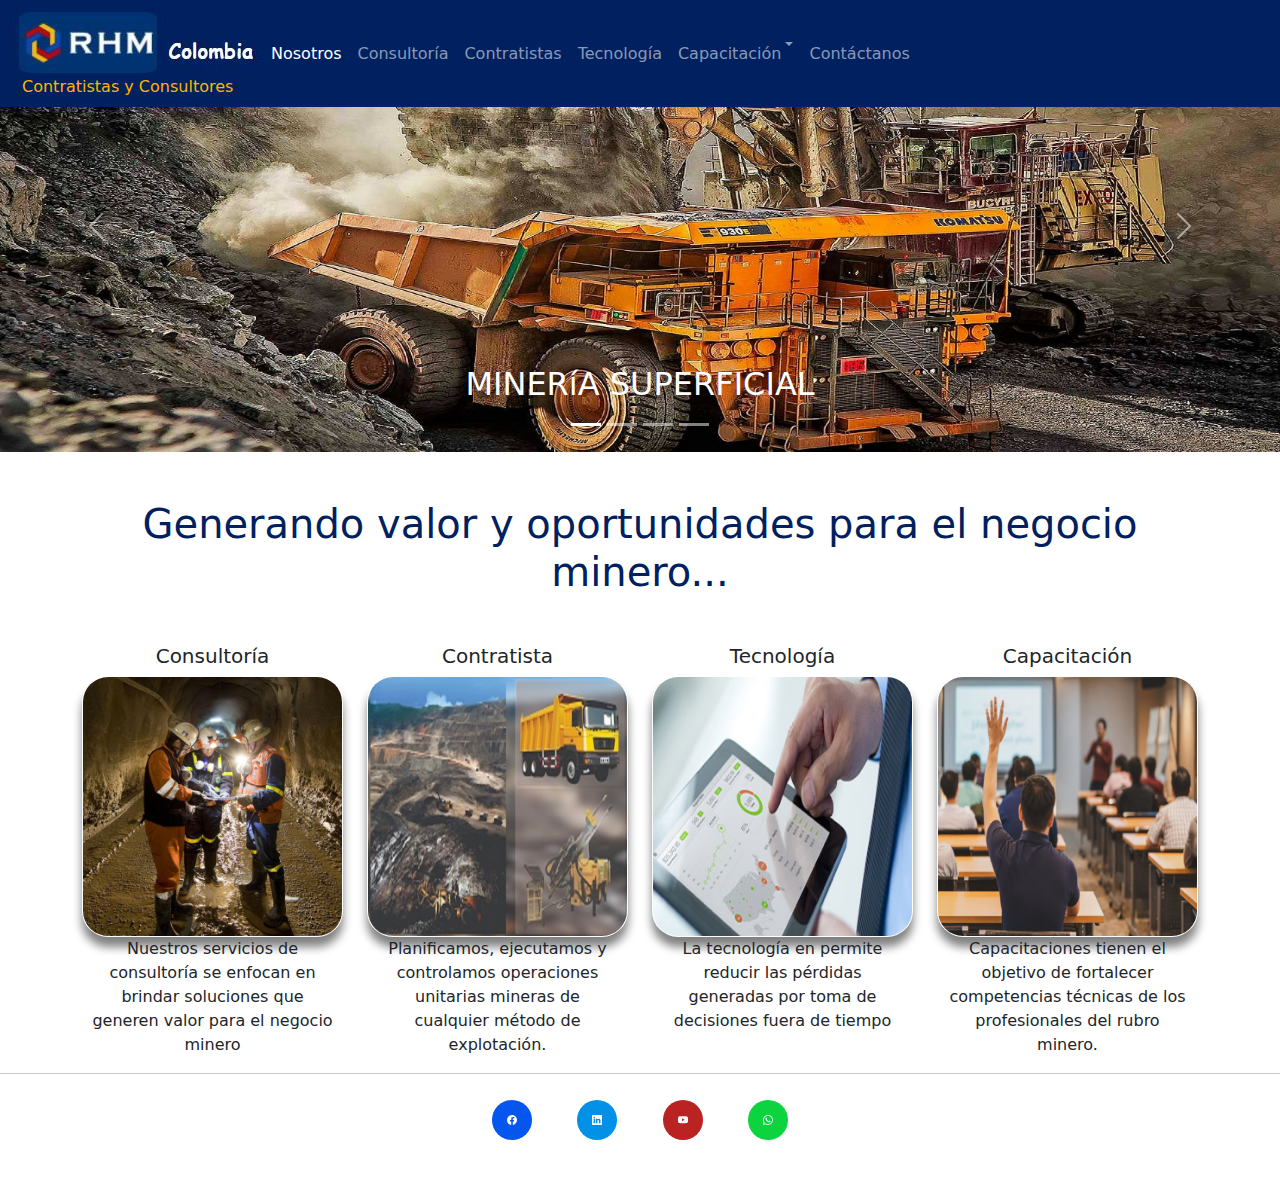
<file: index.html>
<!DOCTYPE html>
<html lang="en">

<head>
  <meta charset="UTF-8">
  <meta http-equiv="X-UA-Compatible" content="IE=edge">
  <meta name="viewport" content="width=device-width, initial-scale=1.0">
  <!-- SEO -->
  <meta name="keywords" content="consultoría, contratista, tecnología, capacitación, minería">
  <meta name="description" content="Empresa contratista y consultora en minería">
  <!-- Bootstrap CSS -->
  <link rel="stylesheet" href="./css/bootstrap.css">
  <!-- Nuestro estilo CSS -->
  <link rel="stylesheet" href="./css/style.css">
  <!-- Icono-logo -->
  <link rel="shortcut icon" href="./img/icon.jpg">
  <title>Nosotros | RHM Colombia</title>
</head>

<body>
  <!-- header -->
  <nav class="navbar navbar-expand-lg navbar-dark mynav fondoHeader fixed-top">
    <div class="container-fluid fondoHeader">
      <div>
        <img src="./img/logo2.JPG" alt="">
        <p class="texto-logo">Contratistas y Consultores</p>
      </div>

      <button class="navbar-toggler" type="button" data-bs-toggle="collapse" data-bs-target="#navbarSupportedContent"
        aria-controls="navbarSupportedContent" aria-expanded="false" aria-label="Toggle navigation">
        <span class="navbar-toggler-icon"></span>
      </button>
      <div class="collapse navbar-collapse" id="navbarSupportedContent">
        <ul class="navbar-nav me-auto mb-2 mb-lg-0">

          <li class="nav-item">
            <a class="nav-link active d-inline-flex" aria-current="page" href="./index.html">Nosotros</a>
          </li>

          <li class="nav-item">
            <a class="nav-link d-inline-flex" href="./consultoria.html">Consultoría</a>
          </li>


          <li class="nav-item">
            <a class="nav-link d-inline-flex" href="./contratistas.html">Contratistas</a>
          </li>


          <li class="nav-item">
            <a class="nav-link d-inline-flex" href="./tecnologia.html">Tecnología</a>
          </li>

          <li class="nav-item dropdown">
            <a class="nav-link dropdown-toggle d-inline-flex" href="#" id="navbarDropdown" role="button" data-bs-toggle="dropdown"
              aria-expanded="false">
              Capacitación
            </a>
            <ul class="dropdown-menu" aria-labelledby="navbarDropdown">
              <li><a class="dropdown-item" href="#">Modelamiento 3D de recursos minerales</a></li>
              <li><hr class="dropdown-divider"></li>
              <li><a class="dropdown-item" href="#">Geomecánica</a></li>
              <li><hr class="dropdown-divider"></li>
              <li><a class="dropdown-item" href="#">Selección de métodos de minado</a></li>
              <li><a class="dropdown-item" href="#">Planificación Minera Subterránea</a></li>
              <li><a class="dropdown-item" href="#">Planificación Minera Superficial</a></li>
              <li><a class="dropdown-item" href="#">Servicios Auxiliares mineros</a></li>
              <li><a class="dropdown-item" href="#">Operación Minera Subterránea</a></li>
              <li><a class="dropdown-item" href="#">Operación Minera Superficial</a></li>
              <li><a class="dropdown-item" href="#">Costos en minería</a></li>
              <li><hr class="dropdown-divider"></li>
              <li><a class="dropdown-item" href="#">Análisis de riesgos</a></li>
              <li><hr class="dropdown-divider"></li>
              <li><a class="dropdown-item" href="#">Mantenimiento de equipos</a></li>              
              <li><a class="dropdown-item" href="#">Operación de equipos de perforación</a></li>
            </ul>
          </li>
         
          <li class="nav-item">
            <a class="nav-link d-inline-flex" href="./contactanos.html">Contáctanos</a>
          </li>

        </ul>


      </div>
    </div>
  </nav>


  <!-- Main -->
  <!-- incluyendo el corousel -->
  <div class="">
    <div class="row mt-6">
      <div class="col">
        <div class="carousel slide carousel-fade" id="vic-carousel" data-bs-ride="carousel">
          <div class="carousel-inner">
            <div class="carousel-item active" data-bs-interval="3000">
              <div class="carousel-caption">
                <h2 class="color-naranja">MINERíA SUPERFICIAL</h2>
              </div>
              <img src="./img/car1.jpeg" class="d-block w-100 img-fluid img-carousel" alt="...">
            </div>

            <div class="carousel-item" data-bs-interval="3000">
              <div class="carousel-caption">
                <h2 class="color-naranja">MINERÍA SUBTERRÁNEA</h2>
              </div>
              <img src="./img/car2.jpeg" class="d-block w-100 img-fluid img-carousel" alt="...">
            </div>

            <div class="carousel-item" data-bs-interval="3000">
              <div class="carousel-caption">
                <h2 class="color-naranja">CONTRATISTA MINERO</h2>
              </div>
              <img src="./img/car3.jpeg" class="d-block w-100 img-fluid img-carousel" alt="...">
            </div>
            <div class="carousel-item" data-bs-interval="3000">
              <div class="carousel-caption">
                <h2 class="color-naranja">CONSULTORÍA EN MINERA</h2>
              </div>
              <img src="./img/car4.jpeg" class="d-block w-100 img-fluid img-carousel" alt="...">
            </div>
          </div>

          <!-- controles -->
          <button class="carousel-control-prev" type="button" data-bs-target="#vic-carousel" data-bs-slide="prev">
            <span class="carousel-control-prev-icon" aria-hidden="true"></span>
            <span class="visually-hidden">Anterior</span>
          </button>

          <button class="carousel-control-next" type="button" data-bs-target="#vic-carousel" data-bs-slide="next">
            <span class="carousel-control-next-icon" aria-hidden="true"></span>
            <span class="visually-hidden">Siguiente</span>
          </button>

          <!-- indicators -->
          <div class="carousel-indicators">
            <button type="button" class="active" data-bs-target="#vic-carousel" data-bs-slide-to="0"
              aria-label="Slide 1"></button>
            <button type="button" class="" data-bs-target="#vic-carousel" data-bs-slide-to="1"
              aria-label="Slide 2"></button>
            <button type="button" class="" data-bs-target="#vic-carousel" data-bs-slide-to="2"
              aria-label="Slide 3"></button>
            <button type="button" class="" data-bs-target="#vic-carousel" data-bs-slide-to="3"
              aria-label="Slide 4"></button>
          </div>

        </div>

      </div>
    </div>
  </div>


  <!-- Debajo del carousel -->
  <div class="container">

    <h1 class="mt-5 mb-5 text-center titulo">Generando valor y oportunidades para el negocio minero...</h1>

    <!-- Usando row y col -->

    <div class="row">
      <div class="col-12 col-sm-3 text-center">
        <div class="info">
          <h5 class="card-title">Consultoría</h5>
          <a href="./consultoria.html"> <img src="./img/Consultoria.jpg" class="card-img-top img-all" alt="..."></a>

          <p class="card-text">Nuestros servicios de consultoría se enfocan en brindar soluciones que generen valor para
            el negocio minero </p>
        </div>
      </div>

      <div class="col-12 col-sm-3">
        <div class="info">
          <h5 class="card-title text-center">Contratista</h5>
          <a href="./contratistas.html"><img src="./img/Contratista.jpg" class="card-img-top img-all" alt="..."></a>

          <p class="card-text text-center"> Planificamos, ejecutamos y controlamos operaciones unitarias mineras de
            cualquier método de explotación. </p>
        </div>
      </div>

      <div class="col-12 col-sm-3">
        <div class="info">
          <h5 class="card-title text-center">Tecnología</h5>
          <a href="./tecnologia.html"><img src="./img/Tecnologia.png" class="card-img-top img-all" alt="..."></a>

          <p class="card-text text-center">La tecnología en permite reducir las pérdidas generadas por toma de
            decisiones fuera de tiempo </p>
        </div>
      </div>

      <div class="col-12 col-sm-3">
        <div class="info">
          <h5 class="card-title text-center">Capacitación</h5>
          <a href="./capacitacion.html"><img src="./img/Capacitacion.jpg" class="card-img-top rounded-4 img-all"
              alt="..."></a>

          <p class="card-text text-center">Capacitaciones tienen el objetivo de fortalecer competencias técnicas de los
            profesionales del rubro minero.</p>
        </div>
      </div>

    </div>

  </div>

  <!-- footer -->

  <footer>
    <hr class="bg-dark">

    <div class="container">
      <div class="row redes-sociales justify-content-center">
        <div class="col-auto">
          <a href="https://es-la.facebook.com/"
            class="icono facebook d-inline-flex align-items-center justify-content-center">
            <svg xmlns="http://www.w3.org/2000/svg" width="16" height="16" fill="currentColor" class="bi bi-facebook"
              viewBox="0 0 16 16">
              <path
                d="M16 8.049c0-4.446-3.582-8.05-8-8.05C3.58 0-.002 3.603-.002 8.05c0 4.017 2.926 7.347 6.75 7.951v-5.625h-2.03V8.05H6.75V6.275c0-2.017 1.195-3.131 3.022-3.131.876 0 1.791.157 1.791.157v1.98h-1.009c-.993 0-1.303.621-1.303 1.258v1.51h2.218l-.354 2.326H9.25V16c3.824-.604 6.75-3.934 6.75-7.951z" />
            </svg>
          </a>

          <a href="https://www.linkedin.com/login/es"
            class="icono linkedin d-inline-flex align-items-center justify-content-center">
            <svg xmlns="http://www.w3.org/2000/svg" width="16" height="16" fill="currentColor" class="bi bi-linkedin"
              viewBox="0 0 16 16">
              <path
                d="M0 1.146C0 .513.526 0 1.175 0h13.65C15.474 0 16 .513 16 1.146v13.708c0 .633-.526 1.146-1.175 1.146H1.175C.526 16 0 15.487 0 14.854V1.146zm4.943 12.248V6.169H2.542v7.225h2.401zm-1.2-8.212c.837 0 1.358-.554 1.358-1.248-.015-.709-.52-1.248-1.342-1.248-.822 0-1.359.54-1.359 1.248 0 .694.521 1.248 1.327 1.248h.016zm4.908 8.212V9.359c0-.216.016-.432.08-.586.173-.431.568-.878 1.232-.878.869 0 1.216.662 1.216 1.634v3.865h2.401V9.25c0-2.22-1.184-3.252-2.764-3.252-1.274 0-1.845.7-2.165 1.193v.025h-.016a5.54 5.54 0 0 1 .016-.025V6.169h-2.4c.03.678 0 7.225 0 7.225h2.4z" />
            </svg>
          </a>

          <a href="https://www.youtube.com/"
            class="icono youtube d-inline-flex align-items-center justify-content-center">
            <svg xmlns="http://www.w3.org/2000/svg" width="16" height="16" fill="currentColor" class="bi bi-youtube"
              viewBox="0 0 16 16">
              <path
                d="M8.051 1.999h.089c.822.003 4.987.033 6.11.335a2.01 2.01 0 0 1 1.415 1.42c.101.38.172.883.22 1.402l.01.104.022.26.008.104c.065.914.073 1.77.074 1.957v.075c-.001.194-.01 1.108-.082 2.06l-.008.105-.009.104c-.05.572-.124 1.14-.235 1.558a2.007 2.007 0 0 1-1.415 1.42c-1.16.312-5.569.334-6.18.335h-.142c-.309 0-1.587-.006-2.927-.052l-.17-.006-.087-.004-.171-.007-.171-.007c-1.11-.049-2.167-.128-2.654-.26a2.007 2.007 0 0 1-1.415-1.419c-.111-.417-.185-.986-.235-1.558L.09 9.82l-.008-.104A31.4 31.4 0 0 1 0 7.68v-.123c.002-.215.01-.958.064-1.778l.007-.103.003-.052.008-.104.022-.26.01-.104c.048-.519.119-1.023.22-1.402a2.007 2.007 0 0 1 1.415-1.42c.487-.13 1.544-.21 2.654-.26l.17-.007.172-.006.086-.003.171-.007A99.788 99.788 0 0 1 7.858 2h.193zM6.4 5.209v4.818l4.157-2.408L6.4 5.209z" />
            </svg>
          </a>

          <a href="https://web.whatsapp.com/" class="icono whatsapp d-inline-flex align-items-center justify-content-center">
            <svg xmlns="http://www.w3.org/2000/svg" width="16" height="16" fill="currentColor" class="bi bi-whatsapp"
              viewBox="0 0 16 16">
              <path
                d="M13.601 2.326A7.854 7.854 0 0 0 7.994 0C3.627 0 .068 3.558.064 7.926c0 1.399.366 2.76 1.057 3.965L0 16l4.204-1.102a7.933 7.933 0 0 0 3.79.965h.004c4.368 0 7.926-3.558 7.93-7.93A7.898 7.898 0 0 0 13.6 2.326zM7.994 14.521a6.573 6.573 0 0 1-3.356-.92l-.24-.144-2.494.654.666-2.433-.156-.251a6.56 6.56 0 0 1-1.007-3.505c0-3.626 2.957-6.584 6.591-6.584a6.56 6.56 0 0 1 4.66 1.931 6.557 6.557 0 0 1 1.928 4.66c-.004 3.639-2.961 6.592-6.592 6.592zm3.615-4.934c-.197-.099-1.17-.578-1.353-.646-.182-.065-.315-.099-.445.099-.133.197-.513.646-.627.775-.114.133-.232.148-.43.05-.197-.1-.836-.308-1.592-.985-.59-.525-.985-1.175-1.103-1.372-.114-.198-.011-.304.088-.403.087-.088.197-.232.296-.346.1-.114.133-.198.198-.33.065-.134.034-.248-.015-.347-.05-.099-.445-1.076-.612-1.47-.16-.389-.323-.335-.445-.34-.114-.007-.247-.007-.38-.007a.729.729 0 0 0-.529.247c-.182.198-.691.677-.691 1.654 0 .977.71 1.916.81 2.049.098.133 1.394 2.132 3.383 2.992.47.205.84.326 1.129.418.475.152.904.129 1.246.08.38-.058 1.171-.48 1.338-.943.164-.464.164-.86.114-.943-.049-.084-.182-.133-.38-.232z" />
            </svg>
          </a>
        </div>
      </div>
    </div>
  </footer>

  <!-- Bootstrap JS -->
  <script src="./js/bootstrap.js"></script>

</body>

</html>
</file>
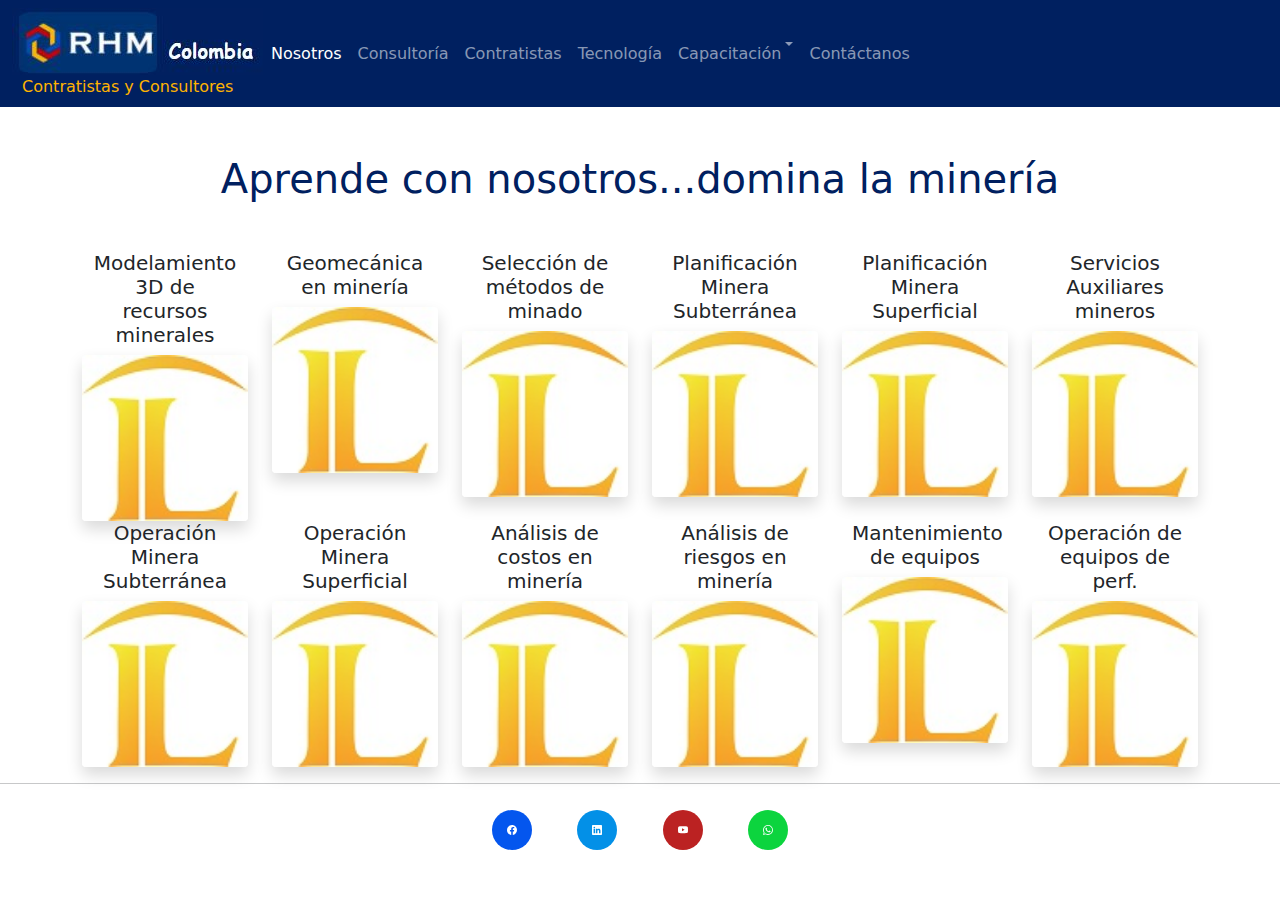
<file: capacitacion.html>
<!DOCTYPE html>
<html lang="en">
<head>
    <meta charset="UTF-8">
    <meta http-equiv="X-UA-Compatible" content="IE=edge">
    <meta name="viewport" content="width=device-width, initial-scale=1.0">
    <!-- SEO -->
    <meta name="keywords" content="capacitación, cursos, minería, diseño, planificación, operaciones, minería">
    <meta name="description" content="Aprende con nosotros y domina la minería">
    <!-- Bootstrap CSS -->
    <link rel="stylesheet" href="./css/bootstrap.css">
    <!-- Nuestro estilo CSS -->
    <link rel="stylesheet" href="./css/style.css">
    <!-- Icono-logo -->
    <link rel="shortcut icon" href="./img/icon.jpg">
    <title>Capacitación | RHM Colombia</title>
</head>
<body>
<!-- header -->
<nav class="navbar navbar-expand-lg navbar-dark mynav fondoHeader">
  <div class="container-fluid fondoHeader">
    <div>
      <img src="./img/logo2.JPG" alt="">
      <p class="texto-logo">Contratistas y Consultores</p>
    </div>

    <button class="navbar-toggler" type="button" data-bs-toggle="collapse" data-bs-target="#navbarSupportedContent"
      aria-controls="navbarSupportedContent" aria-expanded="false" aria-label="Toggle navigation">
      <span class="navbar-toggler-icon"></span>
    </button>
    <div class="collapse navbar-collapse" id="navbarSupportedContent">
      <ul class="navbar-nav me-auto mb-2 mb-lg-0">

        <li class="nav-item">
          <a class="nav-link active d-inline-flex" aria-current="page" href="#">Nosotros</a>
        </li>

        <li class="nav-item">
          <a class="nav-link d-inline-flex" href="./consultoria.html">Consultoría</a>
        </li>


        <li class="nav-item">
          <a class="nav-link d-inline-flex" href="./contratistas.html">Contratistas</a>
        </li>


        <li class="nav-item">
          <a class="nav-link d-inline-flex" href="./tecnologia.html">Tecnología</a>
        </li>

        <li class="nav-item dropdown">
          <a class="nav-link dropdown-toggle d-inline-flex" href="#" id="navbarDropdown" role="button" data-bs-toggle="dropdown"
            aria-expanded="false">
            Capacitación
          </a>
          <ul class="dropdown-menu" aria-labelledby="navbarDropdown">
            <li><a class="dropdown-item" href="#">Modelamiento 3D de recursos minerales</a></li>
            <li><hr class="dropdown-divider"></li>
            <li><a class="dropdown-item" href="#">Geomecánica</a></li>
            <li><hr class="dropdown-divider"></li>
            <li><a class="dropdown-item" href="#">Selección de métodos de minado</a></li>
            <li><a class="dropdown-item" href="#">Planificación Minera Subterránea</a></li>
            <li><a class="dropdown-item" href="#">Planificación Minera Superficial</a></li>
            <li><a class="dropdown-item" href="#">Servicios Auxiliares mineros</a></li>
            <li><a class="dropdown-item" href="#">Operación Minera Subterránea</a></li>
            <li><a class="dropdown-item" href="#">Operación Minera Superficial</a></li>
            <li><a class="dropdown-item" href="#">Costos en minería</a></li>
            <li><hr class="dropdown-divider"></li>
            <li><a class="dropdown-item" href="#">Análisis de riesgos</a></li>
            <li><hr class="dropdown-divider"></li>
            <li><a class="dropdown-item" href="#">Mantenimiento de equipos</a></li>              
            <li><a class="dropdown-item" href="#">Operación de equipos de perforación</a></li>
          </ul>
        </li>
       
        <li class="nav-item">
          <a class="nav-link d-inline-flex" href="./contactanos.html">Contáctanos</a>
        </li>

      </ul>


    </div>
  </div>
</nav>

    
<!-- Main -->
<div class="container">

  <h1 class="mt-5 mb-5 text-center titulo">Aprende con nosotros...domina la minería</h1>

  <!-- Usando row y col -->

  <div class="row">
    <div class="col-12 col-sm-2 text-center">
      <div class="info">
        <h5 class="card-title">Modelamiento 3D de recursos minerales</h5>
        <a href="#"> <img src="./img/curso.jpg" class="card-img-top rounded shadow" alt="..."></a>     
      </div>
    </div>
    <div class="col-12 col-sm-2 text-center">
      <div class="info">
        <h5 class="card-title">Geomecánica en minería</h5>
        <a href="#"> <img src="./img/curso.jpg" class="card-img-top rounded shadow" alt="..."></a>     
      </div>
    </div>
    <div class="col-12 col-sm-2 text-center">
      <div class="info">
        <h5 class="card-title">Selección de métodos de minado</h5>
        <a href="#"> <img src="./img/curso.jpg" class="card-img-top rounded shadow" alt="..."></a>     
      </div>
    </div>
    <div class="col-12 col-sm-2 text-center">
      <div class="info">
        <h5 class="card-title">Planificación Minera Subterránea</h5>
        <a href="./PlanificacionUg.html"> <img src="./img/curso.jpg" class="card-img-top rounded shadow" alt="..."></a>     
      </div>
    </div>
    <div class="col-12 col-sm-2 text-center">
      <div class="info">
        <h5 class="card-title">Planificación Minera Superficial</h5>
        <a href="#"> <img src="./img/curso.jpg" class="card-img-top rounded shadow" alt="..."></a>     
      </div>
    </div>
    <div class="col-12 col-sm-2 text-center">
      <div class="info">
        <h5 class="card-title">Servicios Auxiliares mineros</h5>
        <a href="#"> <img src="./img/curso.jpg" class="card-img-top rounded shadow" alt="..."></a>     
      </div>
    </div>
    <div class="col-12 col-sm-2 text-center">
      <div class="info">
        <h5 class="card-title">Operación Minera Subterránea</h5>
        <a href="#"> <img src="./img/curso.jpg" class="card-img-top rounded shadow" alt="..."></a>     
      </div>
    </div>
    <div class="col-12 col-sm-2 text-center">
      <div class="info">
        <h5 class="card-title">Operación Minera Superficial</h5>
        <a href="#"> <img src="./img/curso.jpg" class="card-img-top rounded shadow" alt="..."></a>     
      </div>
    </div>
    <div class="col-12 col-sm-2 text-center">
      <div class="info">
        <h5 class="card-title">Análisis de costos en minería</h5>
        <a href="#"> <img src="./img/curso.jpg" class="card-img-top rounded shadow" alt="..."></a>     
      </div>
    </div>
    <div class="col-12 col-sm-2 text-center">
      <div class="info">
        <h5 class="card-title">Análisis de riesgos en minería</h5>
        <a href="#"> <img src="./img/curso.jpg" class="card-img-top rounded shadow" alt="..."></a>     
      </div>
    </div>
    <div class="col-12 col-sm-2 text-center">
      <div class="info">
        <h5 class="card-title">Mantenimiento de equipos</h5>
        <a href="#"> <img src="./img/curso.jpg" class="card-img-top rounded shadow" alt="..."></a>     
      </div>
    </div>
    <div class="col-12 col-sm-2 text-center">
      <div class="info">
        <h5 class="card-title">Operación de equipos de perf.</h5>
        <a href="#"> <img src="./img/curso.jpg" class="card-img-top rounded shadow" alt="..."></a>     
      </div>
    </div>
    

   

  </div>

  </div>
  

   
  <!-- footer -->
  
  <footer>
    <hr class="bg-dark">
  
    <div class="container">
      <div class="row redes-sociales justify-content-center">
        <div class="col-auto">
          <a href="https://es-la.facebook.com/"
            class="icono facebook d-inline-flex align-items-center justify-content-center">
            <svg xmlns="http://www.w3.org/2000/svg" width="16" height="16" fill="currentColor" class="bi bi-facebook"
              viewBox="0 0 16 16">
              <path
                d="M16 8.049c0-4.446-3.582-8.05-8-8.05C3.58 0-.002 3.603-.002 8.05c0 4.017 2.926 7.347 6.75 7.951v-5.625h-2.03V8.05H6.75V6.275c0-2.017 1.195-3.131 3.022-3.131.876 0 1.791.157 1.791.157v1.98h-1.009c-.993 0-1.303.621-1.303 1.258v1.51h2.218l-.354 2.326H9.25V16c3.824-.604 6.75-3.934 6.75-7.951z" />
            </svg>
          </a>
  
          <a href="https://www.linkedin.com/login/es"
            class="icono linkedin d-inline-flex align-items-center justify-content-center">
            <svg xmlns="http://www.w3.org/2000/svg" width="16" height="16" fill="currentColor" class="bi bi-linkedin"
              viewBox="0 0 16 16">
              <path
                d="M0 1.146C0 .513.526 0 1.175 0h13.65C15.474 0 16 .513 16 1.146v13.708c0 .633-.526 1.146-1.175 1.146H1.175C.526 16 0 15.487 0 14.854V1.146zm4.943 12.248V6.169H2.542v7.225h2.401zm-1.2-8.212c.837 0 1.358-.554 1.358-1.248-.015-.709-.52-1.248-1.342-1.248-.822 0-1.359.54-1.359 1.248 0 .694.521 1.248 1.327 1.248h.016zm4.908 8.212V9.359c0-.216.016-.432.08-.586.173-.431.568-.878 1.232-.878.869 0 1.216.662 1.216 1.634v3.865h2.401V9.25c0-2.22-1.184-3.252-2.764-3.252-1.274 0-1.845.7-2.165 1.193v.025h-.016a5.54 5.54 0 0 1 .016-.025V6.169h-2.4c.03.678 0 7.225 0 7.225h2.4z" />
            </svg>
          </a>
  
          <a href="https://www.youtube.com/"
            class="icono youtube d-inline-flex align-items-center justify-content-center">
            <svg xmlns="http://www.w3.org/2000/svg" width="16" height="16" fill="currentColor" class="bi bi-youtube"
              viewBox="0 0 16 16">
              <path
                d="M8.051 1.999h.089c.822.003 4.987.033 6.11.335a2.01 2.01 0 0 1 1.415 1.42c.101.38.172.883.22 1.402l.01.104.022.26.008.104c.065.914.073 1.77.074 1.957v.075c-.001.194-.01 1.108-.082 2.06l-.008.105-.009.104c-.05.572-.124 1.14-.235 1.558a2.007 2.007 0 0 1-1.415 1.42c-1.16.312-5.569.334-6.18.335h-.142c-.309 0-1.587-.006-2.927-.052l-.17-.006-.087-.004-.171-.007-.171-.007c-1.11-.049-2.167-.128-2.654-.26a2.007 2.007 0 0 1-1.415-1.419c-.111-.417-.185-.986-.235-1.558L.09 9.82l-.008-.104A31.4 31.4 0 0 1 0 7.68v-.123c.002-.215.01-.958.064-1.778l.007-.103.003-.052.008-.104.022-.26.01-.104c.048-.519.119-1.023.22-1.402a2.007 2.007 0 0 1 1.415-1.42c.487-.13 1.544-.21 2.654-.26l.17-.007.172-.006.086-.003.171-.007A99.788 99.788 0 0 1 7.858 2h.193zM6.4 5.209v4.818l4.157-2.408L6.4 5.209z" />
            </svg>
          </a>
  
          <a href="https://web.whatsapp.com/"
            class="icono whatsapp d-inline-flex align-items-center justify-content-center">
            <svg xmlns="http://www.w3.org/2000/svg" width="16" height="16" fill="currentColor" class="bi bi-whatsapp"
              viewBox="0 0 16 16">
              <path
                d="M13.601 2.326A7.854 7.854 0 0 0 7.994 0C3.627 0 .068 3.558.064 7.926c0 1.399.366 2.76 1.057 3.965L0 16l4.204-1.102a7.933 7.933 0 0 0 3.79.965h.004c4.368 0 7.926-3.558 7.93-7.93A7.898 7.898 0 0 0 13.6 2.326zM7.994 14.521a6.573 6.573 0 0 1-3.356-.92l-.24-.144-2.494.654.666-2.433-.156-.251a6.56 6.56 0 0 1-1.007-3.505c0-3.626 2.957-6.584 6.591-6.584a6.56 6.56 0 0 1 4.66 1.931 6.557 6.557 0 0 1 1.928 4.66c-.004 3.639-2.961 6.592-6.592 6.592zm3.615-4.934c-.197-.099-1.17-.578-1.353-.646-.182-.065-.315-.099-.445.099-.133.197-.513.646-.627.775-.114.133-.232.148-.43.05-.197-.1-.836-.308-1.592-.985-.59-.525-.985-1.175-1.103-1.372-.114-.198-.011-.304.088-.403.087-.088.197-.232.296-.346.1-.114.133-.198.198-.33.065-.134.034-.248-.015-.347-.05-.099-.445-1.076-.612-1.47-.16-.389-.323-.335-.445-.34-.114-.007-.247-.007-.38-.007a.729.729 0 0 0-.529.247c-.182.198-.691.677-.691 1.654 0 .977.71 1.916.81 2.049.098.133 1.394 2.132 3.383 2.992.47.205.84.326 1.129.418.475.152.904.129 1.246.08.38-.058 1.171-.48 1.338-.943.164-.464.164-.86.114-.943-.049-.084-.182-.133-.38-.232z" />
            </svg>
          </a>
        </div>
      </div>
    </div>
  </footer>
    <!-- Bootstrap JS -->
    <script src="./js/bootstrap.js"></script>
    
</body>
</html>
</file>
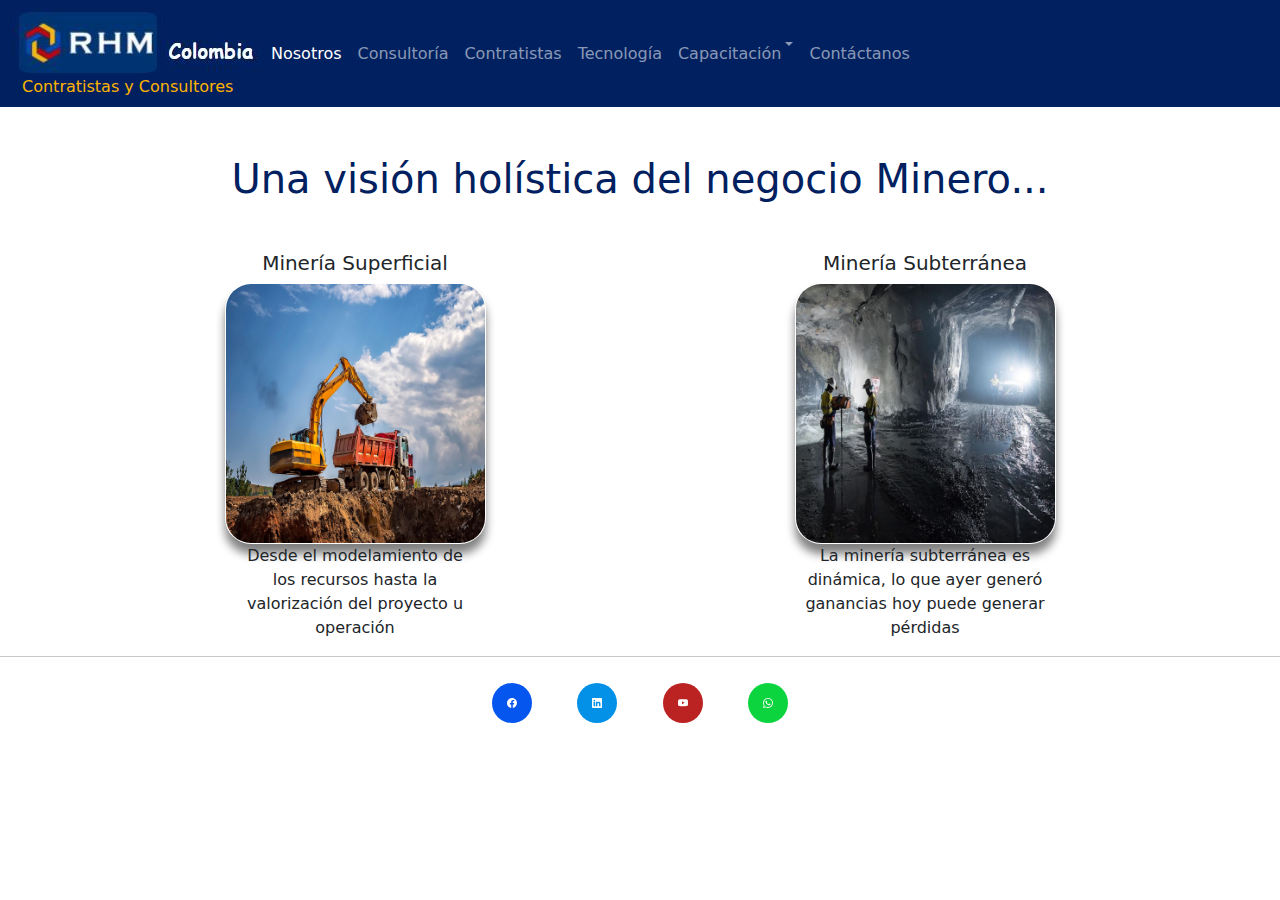
<file: consultoria.html>
<!DOCTYPE html>
<html lang="en">

<head>
  <meta charset="UTF-8">
  <meta http-equiv="X-UA-Compatible" content="IE=edge">
  <meta name="viewport" content="width=device-width, initial-scale=1.0">
  <!-- SEO -->
  <meta name="keywords" content="consultoría, subterránea, superficial, underground, openpit, minería">
  <meta name="description" content="Evaluación de proyectos con un nivel conceptual, prefactibilidad, factibilidad">
  <!-- Bootstrap CSS -->
  <link rel="stylesheet" href="./css/bootstrap.css">
  <!-- Nuestro estilo CSS -->
  <link rel="stylesheet" href="./css/style.css">
  <!-- Incono-logo -->
  <link rel="shortcut icon" href="./img/icon.jpg">
  <title>Consultoría | RHM Colombia</title>
</head>

<body>
  <!-- header -->
  <nav class="navbar navbar-expand-lg navbar-dark mynav fondoHeader">
    <div class="container-fluid fondoHeader">
      <div>
        <img src="./img/logo2.JPG" alt="">
        <p class="texto-logo">Contratistas y Consultores</p>
      </div>

      <button class="navbar-toggler" type="button" data-bs-toggle="collapse" data-bs-target="#navbarSupportedContent"
        aria-controls="navbarSupportedContent" aria-expanded="false" aria-label="Toggle navigation">
        <span class="navbar-toggler-icon"></span>
      </button>
      <div class="collapse navbar-collapse" id="navbarSupportedContent">
        <ul class="navbar-nav me-auto mb-2 mb-lg-0">

          <li class="nav-item">
            <a class="nav-link active d-inline-flex" aria-current="page" href="./index.html">Nosotros</a>
          </li>

          <li class="nav-item">
            <a class="nav-link d-inline-flex" href="./consultoria.html">Consultoría</a>
          </li>


          <li class="nav-item">
            <a class="nav-link d-inline-flex" href="./contratistas.html">Contratistas</a>
          </li>


          <li class="nav-item">
            <a class="nav-link d-inline-flex" href="./tecnologia.html">Tecnología</a>
          </li>

          <li class="nav-item dropdown">
            <a class="nav-link dropdown-toggle d-inline-flex" href="#" id="navbarDropdown" role="button" data-bs-toggle="dropdown"
              aria-expanded="false">
              Capacitación
            </a>
            <ul class="dropdown-menu" aria-labelledby="navbarDropdown">
              <li><a class="dropdown-item" href="#">Modelamiento 3D de recursos minerales</a></li>
              <li><hr class="dropdown-divider"></li>
              <li><a class="dropdown-item" href="#">Geomecánica</a></li>
              <li><hr class="dropdown-divider"></li>
              <li><a class="dropdown-item" href="#">Selección de métodos de minado</a></li>
              <li><a class="dropdown-item" href="#">Planificación Minera Subterránea</a></li>
              <li><a class="dropdown-item" href="#">Planificación Minera Superficial</a></li>
              <li><a class="dropdown-item" href="#">Servicios Auxiliares mineros</a></li>
              <li><a class="dropdown-item" href="#">Operación Minera Subterránea</a></li>
              <li><a class="dropdown-item" href="#">Operación Minera Superficial</a></li>
              <li><a class="dropdown-item" href="#">Costos en minería</a></li>
              <li><hr class="dropdown-divider"></li>
              <li><a class="dropdown-item" href="#">Análisis de riesgos</a></li>
              <li><hr class="dropdown-divider"></li>
              <li><a class="dropdown-item" href="#">Mantenimiento de equipos</a></li>              
              <li><a class="dropdown-item" href="#">Operación de equipos de perforación</a></li>
            </ul>
          </li>
         
          <li class="nav-item">
            <a class="nav-link d-inline-flex" href="./contactanos.html">Contáctanos</a>
          </li>

        </ul>


      </div>
    </div>
  </nav>


  <!-- Main -->
  <div class="container">

    <h1 class="mt-5 mb-5 text-center titulo">Una visión holística del negocio Minero...</h1>

    <!-- Usando row y col -->

    <div class="row justify-content-around">
      <div class="col-12 col-sm-3 text-center">
        <div class="info">
          <h5 class="card-title">Minería Superficial</h5>
          <a href="#"> <img src="./img/movTierras.jpg" class="card-img-top img-all" alt="..."></a>

          <p class="card-text">Desde el modelamiento de los recursos hasta la valorización del proyecto u operación</p>
        </div>
      </div>

      <div class="col-12 col-sm-3">
        <div class="info">
          <h5 class="card-title text-center">Minería Subterránea</h5>
          <a href="#"><img src="./img/underGround.jpg" class="card-img-top img-all" alt="..."></a>

          <p class="card-text text-center">La minería subterránea es dinámica, lo que ayer generó ganancias hoy puede
            generar pérdidas</p>
        </div>
      </div>



    </div>

  </div>


  <!-- footer -->

  <footer>
    <hr class="bg-dark">

    <div class="container">
      <div class="row redes-sociales justify-content-center">
        <div class="col-auto">
          <a href="https://es-la.facebook.com/"
            class="icono facebook d-inline-flex align-items-center justify-content-center">
            <svg xmlns="http://www.w3.org/2000/svg" width="16" height="16" fill="currentColor" class="bi bi-facebook"
              viewBox="0 0 16 16">
              <path
                d="M16 8.049c0-4.446-3.582-8.05-8-8.05C3.58 0-.002 3.603-.002 8.05c0 4.017 2.926 7.347 6.75 7.951v-5.625h-2.03V8.05H6.75V6.275c0-2.017 1.195-3.131 3.022-3.131.876 0 1.791.157 1.791.157v1.98h-1.009c-.993 0-1.303.621-1.303 1.258v1.51h2.218l-.354 2.326H9.25V16c3.824-.604 6.75-3.934 6.75-7.951z" />
            </svg>
          </a>

          <a href="https://www.linkedin.com/login/es"
            class="icono linkedin d-inline-flex align-items-center justify-content-center">
            <svg xmlns="http://www.w3.org/2000/svg" width="16" height="16" fill="currentColor" class="bi bi-linkedin"
              viewBox="0 0 16 16">
              <path
                d="M0 1.146C0 .513.526 0 1.175 0h13.65C15.474 0 16 .513 16 1.146v13.708c0 .633-.526 1.146-1.175 1.146H1.175C.526 16 0 15.487 0 14.854V1.146zm4.943 12.248V6.169H2.542v7.225h2.401zm-1.2-8.212c.837 0 1.358-.554 1.358-1.248-.015-.709-.52-1.248-1.342-1.248-.822 0-1.359.54-1.359 1.248 0 .694.521 1.248 1.327 1.248h.016zm4.908 8.212V9.359c0-.216.016-.432.08-.586.173-.431.568-.878 1.232-.878.869 0 1.216.662 1.216 1.634v3.865h2.401V9.25c0-2.22-1.184-3.252-2.764-3.252-1.274 0-1.845.7-2.165 1.193v.025h-.016a5.54 5.54 0 0 1 .016-.025V6.169h-2.4c.03.678 0 7.225 0 7.225h2.4z" />
            </svg>
          </a>

          <a href="https://www.youtube.com/"
            class="icono youtube d-inline-flex align-items-center justify-content-center">
            <svg xmlns="http://www.w3.org/2000/svg" width="16" height="16" fill="currentColor" class="bi bi-youtube"
              viewBox="0 0 16 16">
              <path
                d="M8.051 1.999h.089c.822.003 4.987.033 6.11.335a2.01 2.01 0 0 1 1.415 1.42c.101.38.172.883.22 1.402l.01.104.022.26.008.104c.065.914.073 1.77.074 1.957v.075c-.001.194-.01 1.108-.082 2.06l-.008.105-.009.104c-.05.572-.124 1.14-.235 1.558a2.007 2.007 0 0 1-1.415 1.42c-1.16.312-5.569.334-6.18.335h-.142c-.309 0-1.587-.006-2.927-.052l-.17-.006-.087-.004-.171-.007-.171-.007c-1.11-.049-2.167-.128-2.654-.26a2.007 2.007 0 0 1-1.415-1.419c-.111-.417-.185-.986-.235-1.558L.09 9.82l-.008-.104A31.4 31.4 0 0 1 0 7.68v-.123c.002-.215.01-.958.064-1.778l.007-.103.003-.052.008-.104.022-.26.01-.104c.048-.519.119-1.023.22-1.402a2.007 2.007 0 0 1 1.415-1.42c.487-.13 1.544-.21 2.654-.26l.17-.007.172-.006.086-.003.171-.007A99.788 99.788 0 0 1 7.858 2h.193zM6.4 5.209v4.818l4.157-2.408L6.4 5.209z" />
            </svg>
          </a>

          <a href="https://web.whatsapp.com/"
            class="icono whatsapp d-inline-flex align-items-center justify-content-center">
            <svg xmlns="http://www.w3.org/2000/svg" width="16" height="16" fill="currentColor" class="bi bi-whatsapp"
              viewBox="0 0 16 16">
              <path
                d="M13.601 2.326A7.854 7.854 0 0 0 7.994 0C3.627 0 .068 3.558.064 7.926c0 1.399.366 2.76 1.057 3.965L0 16l4.204-1.102a7.933 7.933 0 0 0 3.79.965h.004c4.368 0 7.926-3.558 7.93-7.93A7.898 7.898 0 0 0 13.6 2.326zM7.994 14.521a6.573 6.573 0 0 1-3.356-.92l-.24-.144-2.494.654.666-2.433-.156-.251a6.56 6.56 0 0 1-1.007-3.505c0-3.626 2.957-6.584 6.591-6.584a6.56 6.56 0 0 1 4.66 1.931 6.557 6.557 0 0 1 1.928 4.66c-.004 3.639-2.961 6.592-6.592 6.592zm3.615-4.934c-.197-.099-1.17-.578-1.353-.646-.182-.065-.315-.099-.445.099-.133.197-.513.646-.627.775-.114.133-.232.148-.43.05-.197-.1-.836-.308-1.592-.985-.59-.525-.985-1.175-1.103-1.372-.114-.198-.011-.304.088-.403.087-.088.197-.232.296-.346.1-.114.133-.198.198-.33.065-.134.034-.248-.015-.347-.05-.099-.445-1.076-.612-1.47-.16-.389-.323-.335-.445-.34-.114-.007-.247-.007-.38-.007a.729.729 0 0 0-.529.247c-.182.198-.691.677-.691 1.654 0 .977.71 1.916.81 2.049.098.133 1.394 2.132 3.383 2.992.47.205.84.326 1.129.418.475.152.904.129 1.246.08.38-.058 1.171-.48 1.338-.943.164-.464.164-.86.114-.943-.049-.084-.182-.133-.38-.232z" />
            </svg>
          </a>
        </div>
      </div>
    </div>
  </footer>

  <!-- Bootstrap JS -->
  <script src="./js/bootstrap.js"></script>

</body>

</html>
</file>
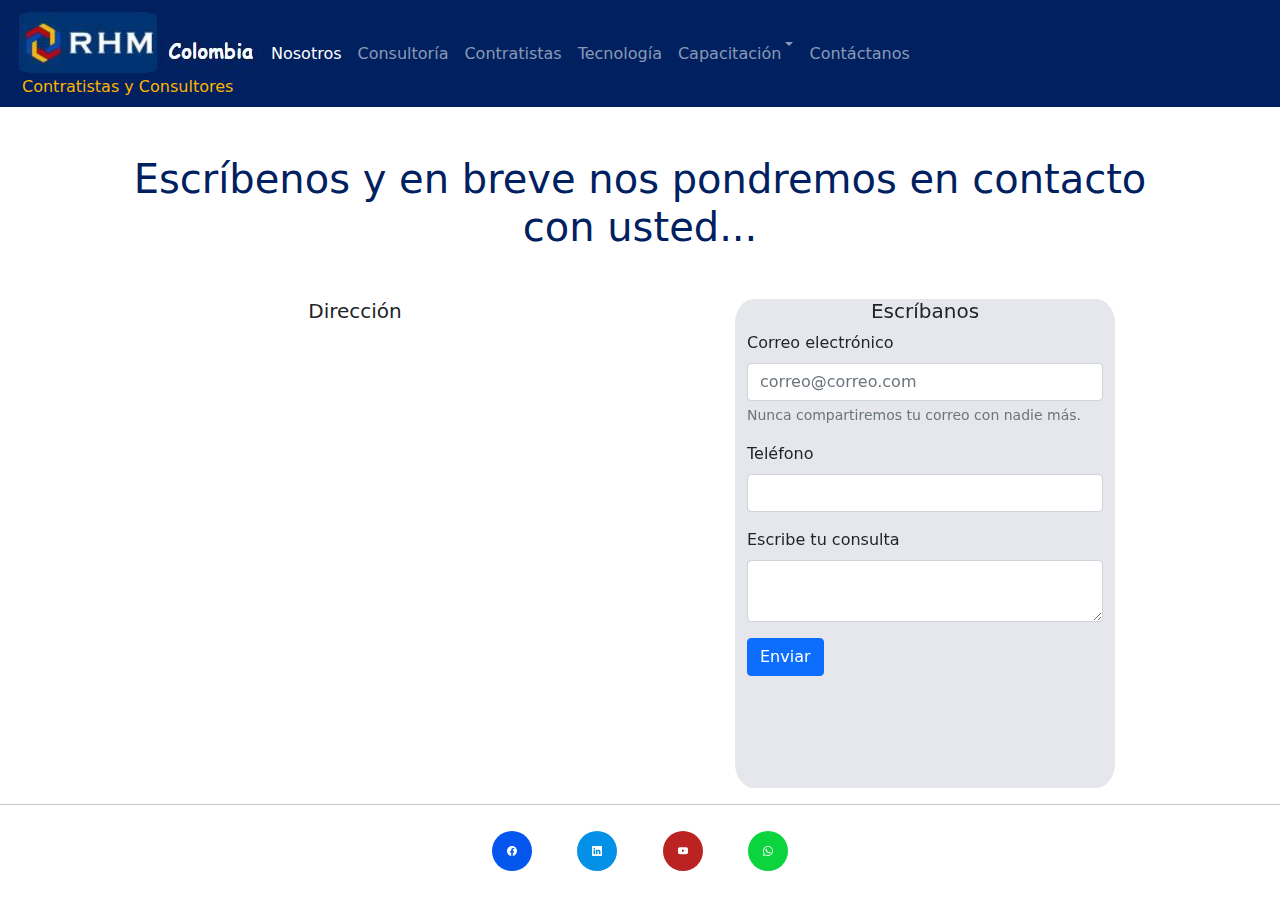
<file: contactanos.html>
<!DOCTYPE html>
<html lang="en">
<head>
    <meta charset="UTF-8">
    <meta http-equiv="X-UA-Compatible" content="IE=edge">
    <meta name="viewport" content="width=device-width, initial-scale=1.0">
    <!-- SEO -->
    <meta name="keywords" content="contacto, contratista, consultora, RHM, minería">
    <meta name="description" content="Empresa contratista y consultora en minería">
    <!-- Bootstrap CSS -->
    <link rel="stylesheet" href="./css/bootstrap.css">
    <!-- Nuestro estilo CSS -->
    <link rel="stylesheet" href="./css/style.css">
    <!-- Icono-logo -->
    <link rel="shortcut icon" href="./img/icon.jpg">
    <title>Contáctanos | RHM Colombia</title>
</head>
<body>
<!-- header -->
<nav class="navbar navbar-expand-lg navbar-dark mynav fondoHeader">
  <div class="container-fluid fondoHeader">
    <div>
      <img src="./img/logo2.JPG" alt="">
      <p class="texto-logo">Contratistas y Consultores</p>
    </div>

    <button class="navbar-toggler" type="button" data-bs-toggle="collapse" data-bs-target="#navbarSupportedContent"
      aria-controls="navbarSupportedContent" aria-expanded="false" aria-label="Toggle navigation">
      <span class="navbar-toggler-icon"></span>
    </button>
    <div class="collapse navbar-collapse" id="navbarSupportedContent">
      <ul class="navbar-nav me-auto mb-2 mb-lg-0">

        <li class="nav-item">
          <a class="nav-link active d-inline-flex" aria-current="page" href="./index.html">Nosotros</a>
        </li>

        <li class="nav-item">
          <a class="nav-link d-inline-flex" href="./consultoria.html">Consultoría</a>
        </li>


        <li class="nav-item">
          <a class="nav-link d-inline-flex" href="./contratistas.html">Contratistas</a>
        </li>


        <li class="nav-item">
          <a class="nav-link d-inline-flex" href="./tecnologia.html">Tecnología</a>
        </li>

        <li class="nav-item dropdown">
          <a class="nav-link dropdown-toggle d-inline-flex" href="#" id="navbarDropdown" role="button" data-bs-toggle="dropdown"
            aria-expanded="false">
            Capacitación
          </a>
          <ul class="dropdown-menu" aria-labelledby="navbarDropdown">
            <li><a class="dropdown-item" href="#">Modelamiento 3D de recursos minerales</a></li>
            <li><hr class="dropdown-divider"></li>
            <li><a class="dropdown-item" href="#">Geomecánica</a></li>
            <li><hr class="dropdown-divider"></li>
            <li><a class="dropdown-item" href="#">Selección de métodos de minado</a></li>
            <li><a class="dropdown-item" href="#">Planificación Minera Subterránea</a></li>
            <li><a class="dropdown-item" href="#">Planificación Minera Superficial</a></li>
            <li><a class="dropdown-item" href="#">Servicios Auxiliares mineros</a></li>
            <li><a class="dropdown-item" href="#">Operación Minera Subterránea</a></li>
            <li><a class="dropdown-item" href="#">Operación Minera Superficial</a></li>
            <li><a class="dropdown-item" href="#">Costos en minería</a></li>
            <li><hr class="dropdown-divider"></li>
            <li><a class="dropdown-item" href="#">Análisis de riesgos</a></li>
            <li><hr class="dropdown-divider"></li>
            <li><a class="dropdown-item" href="#">Mantenimiento de equipos</a></li>              
            <li><a class="dropdown-item" href="#">Operación de equipos de perforación</a></li>
          </ul>
        </li>
       
        <li class="nav-item">
          <a class="nav-link d-inline-flex" href="./contactanos.html">Contáctanos</a>
        </li>

      </ul>


    </div>
  </div>
</nav>

    
<!-- Main -->
<div class="container">

  <h1 class="mt-5 mb-5 text-center titulo">Escríbenos y en breve nos pondremos en contacto con usted...</h1>

  <!-- Usando row y col -->

  <div class="row justify-content-around">
    <div class="col-12 col-sm-4 text-center">
      <div class="info">
        <h5 class="card-title">Dirección</h5>
        <iframe src="https://www.google.com/maps/embed?pb=!1m18!1m12!1m3!1d3966.3908637830054!2d-75.56359868433748!3d6.212070528426601!2m3!1f0!2f0!3f0!3m2!1i1024!2i768!4f13.1!3m3!1m2!1s0x8e4428260a6cc4f3%3A0x6ca532c00f5582b0!2sCl.%2011c%20%2331%2057%2057%20Sector%2C%20Medell%C3%ADn%2C%20Antioquia%2C%20Colombia!5e0!3m2!1ses!2spe!4v1648965294742!5m2!1ses!2spe" width="600" height="450" style="border:0;" allowfullscreen="" loading="lazy" referrerpolicy="no-referrer-when-downgrade"></iframe>

        
      </div>
    </div>

    <div class="col-12 col-sm-4 formul">
      <div class="info">
        <h5 class="card-title text-center">Escríbanos</h5>
        <form>
          <div class="mb-3">
            <label for="exampleInputEmail1" class="form-label">Correo electrónico</label>
            <input type="email" class="form-control" placeholder="correo@correo.com" id="exampleInputEmail1" aria-describedby="emailHelp">
            <div id="emailHelp" class="form-text">Nunca compartiremos tu correo con nadie más.</div>
          </div>
          <div class="mb-3">
            <label for="telefono" class="form-label">Teléfono</label>
            <input type="text" class="form-control" id="telefono">
          </div>
          <div class="mb-3">
            <label for="mensaje" class="form-label">Escribe tu consulta</label>
            <textarea name="mensaje" id="mensaje" class="form-control"></textarea>
          </div>          
          <button type="submit" class="btn btn-primary">Enviar</button>
        </form>
      </div>
    </div>

   

  </div>

  </div>

    <!-- footer -->
  
    <footer>
      <hr class="bg-dark">
    
      <div class="container">
        <div class="row redes-sociales justify-content-center">
          <div class="col-auto">
            <a href="https://es-la.facebook.com/"
              class="icono facebook d-inline-flex align-items-center justify-content-center">
              <svg xmlns="http://www.w3.org/2000/svg" width="16" height="16" fill="currentColor" class="bi bi-facebook"
                viewBox="0 0 16 16">
                <path
                  d="M16 8.049c0-4.446-3.582-8.05-8-8.05C3.58 0-.002 3.603-.002 8.05c0 4.017 2.926 7.347 6.75 7.951v-5.625h-2.03V8.05H6.75V6.275c0-2.017 1.195-3.131 3.022-3.131.876 0 1.791.157 1.791.157v1.98h-1.009c-.993 0-1.303.621-1.303 1.258v1.51h2.218l-.354 2.326H9.25V16c3.824-.604 6.75-3.934 6.75-7.951z" />
              </svg>
            </a>
    
            <a href="https://www.linkedin.com/login/es"
              class="icono linkedin d-inline-flex align-items-center justify-content-center">
              <svg xmlns="http://www.w3.org/2000/svg" width="16" height="16" fill="currentColor" class="bi bi-linkedin"
                viewBox="0 0 16 16">
                <path
                  d="M0 1.146C0 .513.526 0 1.175 0h13.65C15.474 0 16 .513 16 1.146v13.708c0 .633-.526 1.146-1.175 1.146H1.175C.526 16 0 15.487 0 14.854V1.146zm4.943 12.248V6.169H2.542v7.225h2.401zm-1.2-8.212c.837 0 1.358-.554 1.358-1.248-.015-.709-.52-1.248-1.342-1.248-.822 0-1.359.54-1.359 1.248 0 .694.521 1.248 1.327 1.248h.016zm4.908 8.212V9.359c0-.216.016-.432.08-.586.173-.431.568-.878 1.232-.878.869 0 1.216.662 1.216 1.634v3.865h2.401V9.25c0-2.22-1.184-3.252-2.764-3.252-1.274 0-1.845.7-2.165 1.193v.025h-.016a5.54 5.54 0 0 1 .016-.025V6.169h-2.4c.03.678 0 7.225 0 7.225h2.4z" />
              </svg>
            </a>
    
            <a href="https://www.youtube.com/"
              class="icono youtube d-inline-flex align-items-center justify-content-center">
              <svg xmlns="http://www.w3.org/2000/svg" width="16" height="16" fill="currentColor" class="bi bi-youtube"
                viewBox="0 0 16 16">
                <path
                  d="M8.051 1.999h.089c.822.003 4.987.033 6.11.335a2.01 2.01 0 0 1 1.415 1.42c.101.38.172.883.22 1.402l.01.104.022.26.008.104c.065.914.073 1.77.074 1.957v.075c-.001.194-.01 1.108-.082 2.06l-.008.105-.009.104c-.05.572-.124 1.14-.235 1.558a2.007 2.007 0 0 1-1.415 1.42c-1.16.312-5.569.334-6.18.335h-.142c-.309 0-1.587-.006-2.927-.052l-.17-.006-.087-.004-.171-.007-.171-.007c-1.11-.049-2.167-.128-2.654-.26a2.007 2.007 0 0 1-1.415-1.419c-.111-.417-.185-.986-.235-1.558L.09 9.82l-.008-.104A31.4 31.4 0 0 1 0 7.68v-.123c.002-.215.01-.958.064-1.778l.007-.103.003-.052.008-.104.022-.26.01-.104c.048-.519.119-1.023.22-1.402a2.007 2.007 0 0 1 1.415-1.42c.487-.13 1.544-.21 2.654-.26l.17-.007.172-.006.086-.003.171-.007A99.788 99.788 0 0 1 7.858 2h.193zM6.4 5.209v4.818l4.157-2.408L6.4 5.209z" />
              </svg>
            </a>
    
            <a href="https://web.whatsapp.com/"
              class="icono whatsapp d-inline-flex align-items-center justify-content-center">
              <svg xmlns="http://www.w3.org/2000/svg" width="16" height="16" fill="currentColor" class="bi bi-whatsapp"
                viewBox="0 0 16 16">
                <path
                  d="M13.601 2.326A7.854 7.854 0 0 0 7.994 0C3.627 0 .068 3.558.064 7.926c0 1.399.366 2.76 1.057 3.965L0 16l4.204-1.102a7.933 7.933 0 0 0 3.79.965h.004c4.368 0 7.926-3.558 7.93-7.93A7.898 7.898 0 0 0 13.6 2.326zM7.994 14.521a6.573 6.573 0 0 1-3.356-.92l-.24-.144-2.494.654.666-2.433-.156-.251a6.56 6.56 0 0 1-1.007-3.505c0-3.626 2.957-6.584 6.591-6.584a6.56 6.56 0 0 1 4.66 1.931 6.557 6.557 0 0 1 1.928 4.66c-.004 3.639-2.961 6.592-6.592 6.592zm3.615-4.934c-.197-.099-1.17-.578-1.353-.646-.182-.065-.315-.099-.445.099-.133.197-.513.646-.627.775-.114.133-.232.148-.43.05-.197-.1-.836-.308-1.592-.985-.59-.525-.985-1.175-1.103-1.372-.114-.198-.011-.304.088-.403.087-.088.197-.232.296-.346.1-.114.133-.198.198-.33.065-.134.034-.248-.015-.347-.05-.099-.445-1.076-.612-1.47-.16-.389-.323-.335-.445-.34-.114-.007-.247-.007-.38-.007a.729.729 0 0 0-.529.247c-.182.198-.691.677-.691 1.654 0 .977.71 1.916.81 2.049.098.133 1.394 2.132 3.383 2.992.47.205.84.326 1.129.418.475.152.904.129 1.246.08.38-.058 1.171-.48 1.338-.943.164-.464.164-.86.114-.943-.049-.084-.182-.133-.38-.232z" />
              </svg>
            </a>
          </div>
        </div>
      </div>
    </footer>

    <!-- Bootstrap JS -->
    <script src="./js/bootstrap.js"></script>
    
</body>
</html>
</file>
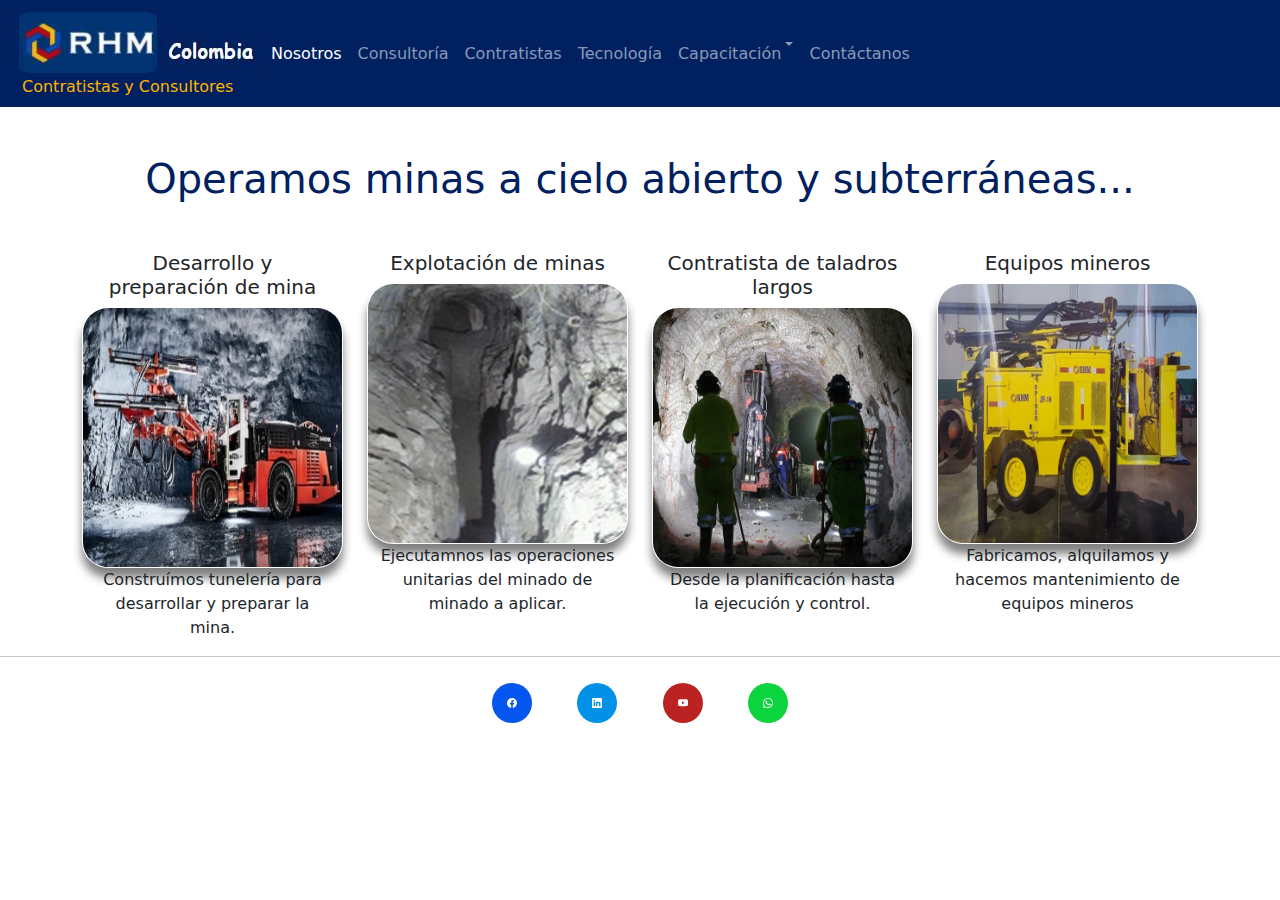
<file: contratistas.html>
<!DOCTYPE html>
<html lang="en">
<head>
    <meta charset="UTF-8">
    <meta http-equiv="X-UA-Compatible" content="IE=edge">
    <meta name="viewport" content="width=device-width, initial-scale=1.0">
    <!-- SEO -->
    <meta name="keywords" content="contratista, equipos, mantenimiento, desarrollo, preparación, minería">
    <meta name="description" content="Empresa contratista en minería">
    <!-- Bootstrap CSS -->
    <link rel="stylesheet" href="./css/bootstrap.css">
    <!-- Nuestro estilo CSS -->
    <link rel="stylesheet" href="./css/style.css">
    <!-- Icono-logo -->
    <link rel="shortcut icon" href="./img/icon.jpg">
    <title>Contratistas | RHM Colombia</title>
</head>
<body>
<!-- header -->
<nav class="navbar navbar-expand-lg navbar-dark mynav fondoHeader">
  <div class="container-fluid fondoHeader">
    <div>
      <img src="./img/logo2.JPG" alt="">
      <p class="texto-logo">Contratistas y Consultores</p>
    </div>

    <button class="navbar-toggler" type="button" data-bs-toggle="collapse" data-bs-target="#navbarSupportedContent"
      aria-controls="navbarSupportedContent" aria-expanded="false" aria-label="Toggle navigation">
      <span class="navbar-toggler-icon"></span>
    </button>
    <div class="collapse navbar-collapse" id="navbarSupportedContent">
      <ul class="navbar-nav me-auto mb-2 mb-lg-0">

        <li class="nav-item">
          <a class="nav-link active d-inline-flex" aria-current="page" href="./index.html">Nosotros</a>
        </li>

        <li class="nav-item">
          <a class="nav-link d-inline-flex" href="./consultoria.html">Consultoría</a>
        </li>


        <li class="nav-item">
          <a class="nav-link d-inline-flex" href="./contratistas.html">Contratistas</a>
        </li>


        <li class="nav-item">
          <a class="nav-link d-inline-flex" href="./tecnologia.html">Tecnología</a>
        </li>

        <li class="nav-item dropdown">
          <a class="nav-link dropdown-toggle d-inline-flex" href="#" id="navbarDropdown" role="button" data-bs-toggle="dropdown"
            aria-expanded="false">
            Capacitación
          </a>
          <ul class="dropdown-menu" aria-labelledby="navbarDropdown">
            <li><a class="dropdown-item" href="#">Modelamiento 3D de recursos minerales</a></li>
            <li><hr class="dropdown-divider"></li>
            <li><a class="dropdown-item" href="#">Geomecánica</a></li>
            <li><hr class="dropdown-divider"></li>
            <li><a class="dropdown-item" href="#">Selección de métodos de minado</a></li>
            <li><a class="dropdown-item" href="#">Planificación Minera Subterránea</a></li>
            <li><a class="dropdown-item" href="#">Planificación Minera Superficial</a></li>
            <li><a class="dropdown-item" href="#">Servicios Auxiliares mineros</a></li>
            <li><a class="dropdown-item" href="#">Operación Minera Subterránea</a></li>
            <li><a class="dropdown-item" href="#">Operación Minera Superficial</a></li>
            <li><a class="dropdown-item" href="#">Costos en minería</a></li>
            <li><hr class="dropdown-divider"></li>
            <li><a class="dropdown-item" href="#">Análisis de riesgos</a></li>
            <li><hr class="dropdown-divider"></li>
            <li><a class="dropdown-item" href="#">Mantenimiento de equipos</a></li>              
            <li><a class="dropdown-item" href="#">Operación de equipos de perforación</a></li>
          </ul>
        </li>
       
        <li class="nav-item">
          <a class="nav-link d-inline-flex" href="./contactanos.html">Contáctanos</a>
        </li>

      </ul>


    </div>
  </div>
</nav>

    
<!-- Main -->
<div class="container">

  <h1 class="mt-5 mb-5 text-center titulo">Operamos minas a cielo abierto y subterráneas...</h1>

  <!-- Usando row y col -->

  <div class="row">
    <div class="col-12 col-sm-3 text-center">
      <div class="info">
        <h5 class="card-title">Desarrollo y preparación de mina</h5>
        <a href="#"> <img src="./img/desarrPrep.jpg" class="card-img-top img-all" alt="..."></a>
       
        <p class="card-text">Construímos tunelería para desarrollar y preparar la mina.</p>
      </div>
    </div>

    <div class="col-12 col-sm-3">
      <div class="info">
        <h5 class="card-title text-center">Explotación de minas</h5>
        <a href="#"><img src="./img/explMinas.png" class="card-img-top img-all" alt="..."></a>
      
      <p class="card-text text-center">Ejecutamnos las operaciones unitarias del minado de minado a aplicar.</p> 
      </div>
    </div>

    <div class="col-12 col-sm-3">
      <div class="info">
        <h5 class="card-title text-center">Contratista de taladros largos</h5>
        <a href="#"><img src="./img/contratTal.jpeg" class="card-img-top img-all" alt="..."></a>
        
        <p class="card-text text-center">Desde la planificación hasta la ejecución y control.</p> 
      </div> 
    </div>

    <div class="col-12 col-sm-3">
      <div class="info">
      <h5 class="card-title text-center">Equipos mineros</h5>
      <a href="#"><img src="./img/SpiderJF-18.jpeg" class="card-img-top img-all" alt="..."></a>
      
      <p class="card-text text-center">Fabricamos, alquilamos y hacemos mantenimiento de equipos mineros</p> 
      </div>
    </div>

  </div>

  </div>

<!-- anterior -->

    

   

      <!-- footer -->
  
      <footer>
        <hr class="bg-dark">
      
        <div class="container">
          <div class="row redes-sociales justify-content-center">
            <div class="col-auto">
              <a href="https://es-la.facebook.com/"
                class="icono facebook d-inline-flex align-items-center justify-content-center">
                <svg xmlns="http://www.w3.org/2000/svg" width="16" height="16" fill="currentColor" class="bi bi-facebook"
                  viewBox="0 0 16 16">
                  <path
                    d="M16 8.049c0-4.446-3.582-8.05-8-8.05C3.58 0-.002 3.603-.002 8.05c0 4.017 2.926 7.347 6.75 7.951v-5.625h-2.03V8.05H6.75V6.275c0-2.017 1.195-3.131 3.022-3.131.876 0 1.791.157 1.791.157v1.98h-1.009c-.993 0-1.303.621-1.303 1.258v1.51h2.218l-.354 2.326H9.25V16c3.824-.604 6.75-3.934 6.75-7.951z" />
                </svg>
              </a>
      
              <a href="https://www.linkedin.com/login/es"
                class="icono linkedin d-inline-flex align-items-center justify-content-center">
                <svg xmlns="http://www.w3.org/2000/svg" width="16" height="16" fill="currentColor" class="bi bi-linkedin"
                  viewBox="0 0 16 16">
                  <path
                    d="M0 1.146C0 .513.526 0 1.175 0h13.65C15.474 0 16 .513 16 1.146v13.708c0 .633-.526 1.146-1.175 1.146H1.175C.526 16 0 15.487 0 14.854V1.146zm4.943 12.248V6.169H2.542v7.225h2.401zm-1.2-8.212c.837 0 1.358-.554 1.358-1.248-.015-.709-.52-1.248-1.342-1.248-.822 0-1.359.54-1.359 1.248 0 .694.521 1.248 1.327 1.248h.016zm4.908 8.212V9.359c0-.216.016-.432.08-.586.173-.431.568-.878 1.232-.878.869 0 1.216.662 1.216 1.634v3.865h2.401V9.25c0-2.22-1.184-3.252-2.764-3.252-1.274 0-1.845.7-2.165 1.193v.025h-.016a5.54 5.54 0 0 1 .016-.025V6.169h-2.4c.03.678 0 7.225 0 7.225h2.4z" />
                </svg>
              </a>
      
              <a href="https://www.youtube.com/"
                class="icono youtube d-inline-flex align-items-center justify-content-center">
                <svg xmlns="http://www.w3.org/2000/svg" width="16" height="16" fill="currentColor" class="bi bi-youtube"
                  viewBox="0 0 16 16">
                  <path
                    d="M8.051 1.999h.089c.822.003 4.987.033 6.11.335a2.01 2.01 0 0 1 1.415 1.42c.101.38.172.883.22 1.402l.01.104.022.26.008.104c.065.914.073 1.77.074 1.957v.075c-.001.194-.01 1.108-.082 2.06l-.008.105-.009.104c-.05.572-.124 1.14-.235 1.558a2.007 2.007 0 0 1-1.415 1.42c-1.16.312-5.569.334-6.18.335h-.142c-.309 0-1.587-.006-2.927-.052l-.17-.006-.087-.004-.171-.007-.171-.007c-1.11-.049-2.167-.128-2.654-.26a2.007 2.007 0 0 1-1.415-1.419c-.111-.417-.185-.986-.235-1.558L.09 9.82l-.008-.104A31.4 31.4 0 0 1 0 7.68v-.123c.002-.215.01-.958.064-1.778l.007-.103.003-.052.008-.104.022-.26.01-.104c.048-.519.119-1.023.22-1.402a2.007 2.007 0 0 1 1.415-1.42c.487-.13 1.544-.21 2.654-.26l.17-.007.172-.006.086-.003.171-.007A99.788 99.788 0 0 1 7.858 2h.193zM6.4 5.209v4.818l4.157-2.408L6.4 5.209z" />
                </svg>
              </a>
      
              <a href="https://web.whatsapp.com/"
                class="icono whatsapp d-inline-flex align-items-center justify-content-center">
                <svg xmlns="http://www.w3.org/2000/svg" width="16" height="16" fill="currentColor" class="bi bi-whatsapp"
                  viewBox="0 0 16 16">
                  <path
                    d="M13.601 2.326A7.854 7.854 0 0 0 7.994 0C3.627 0 .068 3.558.064 7.926c0 1.399.366 2.76 1.057 3.965L0 16l4.204-1.102a7.933 7.933 0 0 0 3.79.965h.004c4.368 0 7.926-3.558 7.93-7.93A7.898 7.898 0 0 0 13.6 2.326zM7.994 14.521a6.573 6.573 0 0 1-3.356-.92l-.24-.144-2.494.654.666-2.433-.156-.251a6.56 6.56 0 0 1-1.007-3.505c0-3.626 2.957-6.584 6.591-6.584a6.56 6.56 0 0 1 4.66 1.931 6.557 6.557 0 0 1 1.928 4.66c-.004 3.639-2.961 6.592-6.592 6.592zm3.615-4.934c-.197-.099-1.17-.578-1.353-.646-.182-.065-.315-.099-.445.099-.133.197-.513.646-.627.775-.114.133-.232.148-.43.05-.197-.1-.836-.308-1.592-.985-.59-.525-.985-1.175-1.103-1.372-.114-.198-.011-.304.088-.403.087-.088.197-.232.296-.346.1-.114.133-.198.198-.33.065-.134.034-.248-.015-.347-.05-.099-.445-1.076-.612-1.47-.16-.389-.323-.335-.445-.34-.114-.007-.247-.007-.38-.007a.729.729 0 0 0-.529.247c-.182.198-.691.677-.691 1.654 0 .977.71 1.916.81 2.049.098.133 1.394 2.132 3.383 2.992.47.205.84.326 1.129.418.475.152.904.129 1.246.08.38-.058 1.171-.48 1.338-.943.164-.464.164-.86.114-.943-.049-.084-.182-.133-.38-.232z" />
                </svg>
              </a>
            </div>
          </div>
        </div>
      </footer>
    <!-- Bootstrap JS -->
    <script src="./js/bootstrap.js"></script>
    
</body>
</html>
</file>
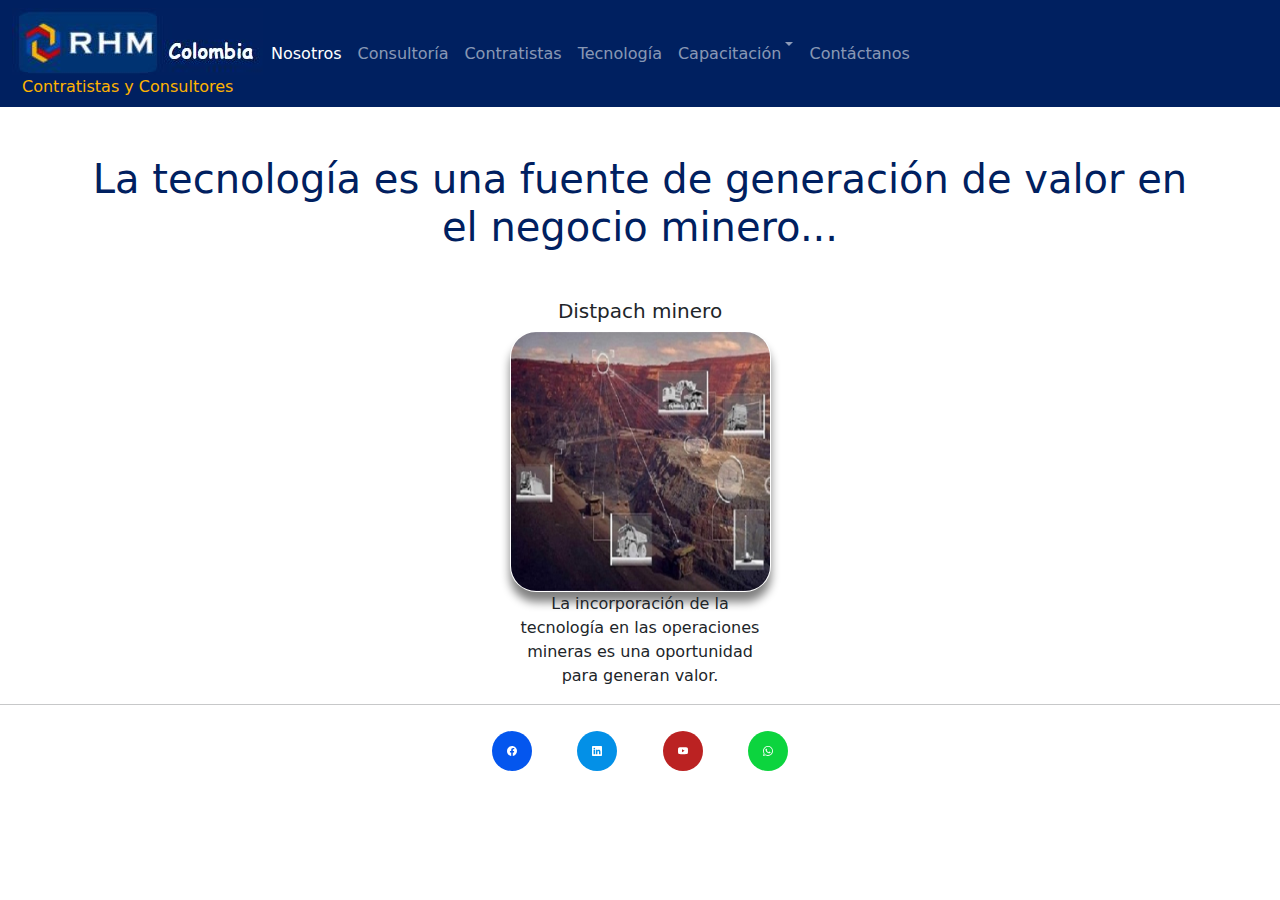
<file: tecnologia.html>
<!DOCTYPE html>
<html lang="en">
<head>
    <meta charset="UTF-8">
    <meta http-equiv="X-UA-Compatible" content="IE=edge">
    <meta name="viewport" content="width=device-width, initial-scale=1.0">
    <!-- SEO -->
    <meta name="keywords" content="consultoría, contratista, tecnología, distpach, productividad, minería">
    <meta name="description" content="Empresa contratista y consultora en minería">
    <!-- Bootstrap CSS -->
    <link rel="stylesheet" href="./css/bootstrap.css">
    <!-- Nuestro estilo CSS -->
    <link rel="stylesheet" href="./css/style.css">
    <!-- Icono-logo -->
    <link rel="shortcut icon" href="./img/icon.jpg">
    <title>Tecnología | RHM Colombia</title>
</head>
<body>
<!-- header -->
<nav class="navbar navbar-expand-lg navbar-dark mynav fondoHeader">
  <div class="container-fluid fondoHeader">
    <div>
      <img src="./img/logo2.JPG" alt="">
      <p class="texto-logo">Contratistas y Consultores</p>
    </div>

    <button class="navbar-toggler" type="button" data-bs-toggle="collapse" data-bs-target="#navbarSupportedContent"
      aria-controls="navbarSupportedContent" aria-expanded="false" aria-label="Toggle navigation">
      <span class="navbar-toggler-icon"></span>
    </button>
    <div class="collapse navbar-collapse" id="navbarSupportedContent">
      <ul class="navbar-nav me-auto mb-2 mb-lg-0">

        <li class="nav-item">
          <a class="nav-link active d-inline-flex" aria-current="page" href="./index.html">Nosotros</a>
        </li>

        <li class="nav-item">
          <a class="nav-link d-inline-flex" href="./consultoria.html">Consultoría</a>
        </li>


        <li class="nav-item">
          <a class="nav-link d-inline-flex" href="./contratistas.html">Contratistas</a>
        </li>


        <li class="nav-item">
          <a class="nav-link d-inline-flex" href="./tecnologia.html">Tecnología</a>
        </li>

        <li class="nav-item dropdown">
          <a class="nav-link dropdown-toggle d-inline-flex" href="#" id="navbarDropdown" role="button" data-bs-toggle="dropdown"
            aria-expanded="false">
            Capacitación
          </a>
          <ul class="dropdown-menu" aria-labelledby="navbarDropdown">
            <li><a class="dropdown-item" href="#">Modelamiento 3D de recursos minerales</a></li>
            <li><hr class="dropdown-divider"></li>
            <li><a class="dropdown-item" href="#">Geomecánica</a></li>
            <li><hr class="dropdown-divider"></li>
            <li><a class="dropdown-item" href="#">Selección de métodos de minado</a></li>
            <li><a class="dropdown-item" href="#">Planificación Minera Subterránea</a></li>
            <li><a class="dropdown-item" href="#">Planificación Minera Superficial</a></li>
            <li><a class="dropdown-item" href="#">Servicios Auxiliares mineros</a></li>
            <li><a class="dropdown-item" href="#">Operación Minera Subterránea</a></li>
            <li><a class="dropdown-item" href="#">Operación Minera Superficial</a></li>
            <li><a class="dropdown-item" href="#">Costos en minería</a></li>
            <li><hr class="dropdown-divider"></li>
            <li><a class="dropdown-item" href="#">Análisis de riesgos</a></li>
            <li><hr class="dropdown-divider"></li>
            <li><a class="dropdown-item" href="#">Mantenimiento de equipos</a></li>              
            <li><a class="dropdown-item" href="#">Operación de equipos de perforación</a></li>
          </ul>
        </li>
       
        <li class="nav-item">
          <a class="nav-link d-inline-flex" href="./contactanos.html">Contáctanos</a>
        </li>

      </ul>


    </div>
  </div>
</nav>

    
<!-- Main -->
<div class="container">

  <h1 class="mt-5 mb-5 text-center titulo">La tecnología es una fuente de generación de valor en el negocio minero...</h1>

  <!-- Usando row y col -->

  <div class="row justify-content-around">
    <div class="col-12 col-sm-3 text-center">
      <div class="info">
        <h5 class="card-title">Distpach minero</h5>
        <a href="#"> <img src="./img/tecnolMin.jpg" class="card-img-top img-all" alt="..."></a>
       
        <p class="card-text">La incorporación de la tecnología en las operaciones mineras es una oportunidad para generan valor.</p>
      </div>
    </div>
    

  </div>

  </div>

    <!-- footer -->
  
    <footer>
      <hr class="bg-dark">
    
      <div class="container">
        <div class="row redes-sociales justify-content-center">
          <div class="col-auto">
            <a href="https://es-la.facebook.com/"
              class="icono facebook d-inline-flex align-items-center justify-content-center">
              <svg xmlns="http://www.w3.org/2000/svg" width="16" height="16" fill="currentColor" class="bi bi-facebook"
                viewBox="0 0 16 16">
                <path
                  d="M16 8.049c0-4.446-3.582-8.05-8-8.05C3.58 0-.002 3.603-.002 8.05c0 4.017 2.926 7.347 6.75 7.951v-5.625h-2.03V8.05H6.75V6.275c0-2.017 1.195-3.131 3.022-3.131.876 0 1.791.157 1.791.157v1.98h-1.009c-.993 0-1.303.621-1.303 1.258v1.51h2.218l-.354 2.326H9.25V16c3.824-.604 6.75-3.934 6.75-7.951z" />
              </svg>
            </a>
    
            <a href="https://www.linkedin.com/login/es"
              class="icono linkedin d-inline-flex align-items-center justify-content-center">
              <svg xmlns="http://www.w3.org/2000/svg" width="16" height="16" fill="currentColor" class="bi bi-linkedin"
                viewBox="0 0 16 16">
                <path
                  d="M0 1.146C0 .513.526 0 1.175 0h13.65C15.474 0 16 .513 16 1.146v13.708c0 .633-.526 1.146-1.175 1.146H1.175C.526 16 0 15.487 0 14.854V1.146zm4.943 12.248V6.169H2.542v7.225h2.401zm-1.2-8.212c.837 0 1.358-.554 1.358-1.248-.015-.709-.52-1.248-1.342-1.248-.822 0-1.359.54-1.359 1.248 0 .694.521 1.248 1.327 1.248h.016zm4.908 8.212V9.359c0-.216.016-.432.08-.586.173-.431.568-.878 1.232-.878.869 0 1.216.662 1.216 1.634v3.865h2.401V9.25c0-2.22-1.184-3.252-2.764-3.252-1.274 0-1.845.7-2.165 1.193v.025h-.016a5.54 5.54 0 0 1 .016-.025V6.169h-2.4c.03.678 0 7.225 0 7.225h2.4z" />
              </svg>
            </a>
    
            <a href="https://www.youtube.com/"
              class="icono youtube d-inline-flex align-items-center justify-content-center">
              <svg xmlns="http://www.w3.org/2000/svg" width="16" height="16" fill="currentColor" class="bi bi-youtube"
                viewBox="0 0 16 16">
                <path
                  d="M8.051 1.999h.089c.822.003 4.987.033 6.11.335a2.01 2.01 0 0 1 1.415 1.42c.101.38.172.883.22 1.402l.01.104.022.26.008.104c.065.914.073 1.77.074 1.957v.075c-.001.194-.01 1.108-.082 2.06l-.008.105-.009.104c-.05.572-.124 1.14-.235 1.558a2.007 2.007 0 0 1-1.415 1.42c-1.16.312-5.569.334-6.18.335h-.142c-.309 0-1.587-.006-2.927-.052l-.17-.006-.087-.004-.171-.007-.171-.007c-1.11-.049-2.167-.128-2.654-.26a2.007 2.007 0 0 1-1.415-1.419c-.111-.417-.185-.986-.235-1.558L.09 9.82l-.008-.104A31.4 31.4 0 0 1 0 7.68v-.123c.002-.215.01-.958.064-1.778l.007-.103.003-.052.008-.104.022-.26.01-.104c.048-.519.119-1.023.22-1.402a2.007 2.007 0 0 1 1.415-1.42c.487-.13 1.544-.21 2.654-.26l.17-.007.172-.006.086-.003.171-.007A99.788 99.788 0 0 1 7.858 2h.193zM6.4 5.209v4.818l4.157-2.408L6.4 5.209z" />
              </svg>
            </a>
    
            <a href="https://web.whatsapp.com/"
              class="icono whatsapp d-inline-flex align-items-center justify-content-center">
              <svg xmlns="http://www.w3.org/2000/svg" width="16" height="16" fill="currentColor" class="bi bi-whatsapp"
                viewBox="0 0 16 16">
                <path
                  d="M13.601 2.326A7.854 7.854 0 0 0 7.994 0C3.627 0 .068 3.558.064 7.926c0 1.399.366 2.76 1.057 3.965L0 16l4.204-1.102a7.933 7.933 0 0 0 3.79.965h.004c4.368 0 7.926-3.558 7.93-7.93A7.898 7.898 0 0 0 13.6 2.326zM7.994 14.521a6.573 6.573 0 0 1-3.356-.92l-.24-.144-2.494.654.666-2.433-.156-.251a6.56 6.56 0 0 1-1.007-3.505c0-3.626 2.957-6.584 6.591-6.584a6.56 6.56 0 0 1 4.66 1.931 6.557 6.557 0 0 1 1.928 4.66c-.004 3.639-2.961 6.592-6.592 6.592zm3.615-4.934c-.197-.099-1.17-.578-1.353-.646-.182-.065-.315-.099-.445.099-.133.197-.513.646-.627.775-.114.133-.232.148-.43.05-.197-.1-.836-.308-1.592-.985-.59-.525-.985-1.175-1.103-1.372-.114-.198-.011-.304.088-.403.087-.088.197-.232.296-.346.1-.114.133-.198.198-.33.065-.134.034-.248-.015-.347-.05-.099-.445-1.076-.612-1.47-.16-.389-.323-.335-.445-.34-.114-.007-.247-.007-.38-.007a.729.729 0 0 0-.529.247c-.182.198-.691.677-.691 1.654 0 .977.71 1.916.81 2.049.098.133 1.394 2.132 3.383 2.992.47.205.84.326 1.129.418.475.152.904.129 1.246.08.38-.058 1.171-.48 1.338-.943.164-.464.164-.86.114-.943-.049-.084-.182-.133-.38-.232z" />
              </svg>
            </a>
          </div>
        </div>
      </div>
    </footer>
    <!-- Bootstrap JS -->
    <script src="./js/bootstrap.js"></script>
    
</body>
</html>
</file>
<file: css/style.css>
* {
  margin: 0;
  padding: 0;
  box-sizing: border-box; }

.fondoHeader {
  background-color: #002060; }

.texto-logo {
  color: #ffb300; }

.mynav a:hover {
  border-radius: 20%;
  border-bottom: 2px solid #ffb300; }

.carrito {
  color: white; }

.titulo {
  color: #002060; }

.img-all {
  border-radius: 10%;
  padding: 1px;
  box-shadow: 0 10px 10px gray; }

.barra {
  position: fixe; }

@media (max-width: 575px) {
  .img-carousel {
    height: 350px; } }

.redes-sociales {
  padding: 10px 0;
  margin-bottom: 40px; }

.redes-sociales .icono {
  width: 40px;
  height: 40px;
  color: #fff;
  background: #cbcbcb;
  display: inline-block;
  margin: 0px 20px;
  text-decoration: none;
  border-radius: 100px;
  transition: all 3s ease; }

.redes-sociales .icono svg {
  width: 20px;
  height: 20px; }

@media (max-width: 576px) {
  .redes-sociales .icono {
    width: 30px;
    height: 30px; }
  .redes-sociales .icono svg {
    width: 25px;
    height: 25px; } }

.redes-sociales .facebook {
  background-color: #0456ee; }

.redes-sociales .linkedin {
  background-color: #0390e7; }

.redes-sociales .youtube {
  background-color: #bb2222; }

.redes-sociales .whatsapp {
  background-color: #0cd43e; }

.formulario {
  height: 150px; }

.formul {
  background-color: #e5e7ec;
  border-radius: 5%; }

.formul-campus {
  height: 300px;
  background-color: #ffb300;
  border-radius: 5%;
  margin: 128px 0; }

.img-campus {
  background-image: url("../img/Campus.jpg");
  background-repeat: no-repeat;
  background-size: cover;
  background-position: center; }
  .img-campus .text-aprende:hover {
    animation: efecto 3s; }

@keyframes efecto {
  0% {
    transform: translate(0vw, 0vh); }
  20% {
    transform: translate(4vw, -2vh); }
  40% {
    transform: translate(8vw, -4vh); }
  60% {
    transform: translate(12vw, -6vh); }
  80% {
    transform: translate(16vw, -8vh); }
  100% {
    transform: translate(20vw, -10vh); } }

@media (max-width: 576px) {
  .img-campus .text-aprende:hover {
    animation: efecto 3s; }
  @keyframes efecto {
    0% {
      transform: translate(0vw, 0vh); }
    20% {
      transform: translate(4vw, 2vh); }
    40% {
      transform: translate(8vw, 4vh); }
    60% {
      transform: translate(12vw, 6vh); }
    80% {
      transform: translate(16vw, 8vh); }
    100% {
      transform: translate(20vw, 10vh); } } }

.cuadro-precio {
  position: relative;
  left: auto;
  top: 1510px;
  width: 320px; }
  .cuadro-precio iframe {
    width: 290px; }

.cuadro-detalle {
  position: absolute;
  left: 0px; }

.border-gris {
  border: solid 1px gray; }

@media (min-width: 320px) {
  .cuadro-precio {
    position: relative;
    left: auto;
    top: 1260px;
    width: 340px; }
    .cuadro-precio iframe {
      width: 320px; }
  h1 {
    margin: 0 10px; }
  h3 {
    margin: 0 10px; }
  h5 {
    margin: 0 10px; }
  p {
    margin: 0 10px; }
  h4 {
    margin: 0 10px; }
  svg {
    margin: 0 15px; } }

@media (min-width: 375px) {
  .cuadro-precio {
    position: relative;
    left: auto;
    top: 1140px;
    width: 350px; } }

@media (min-width: 425px) {
  .cuadro-precio {
    position: relative;
    left: auto;
    top: 1090px;
    width: 350px; } }

@media (min-width: 576px) {
  .cuadro-precio {
    position: relative;
    left: 20px;
    top: 900px;
    width: 350px; } }

@media (min-width: 768px) {
  .cuadro-precio {
    position: relative;
    left: 20px;
    top: 620px;
    width: 350px; } }

@media (min-width: 992px) {
  .cuadro-precio {
    position: fixed;
    left: 630px;
    top: 180px;
    width: 350px; } }

@media (min-width: 1200px) {
  .cuadro-precio {
    position: fixed;
    left: 700px;
    top: 180px;
    width: 350px; } }

@media (min-width: 1440px) {
  .cuadro-precio {
    position: fixed;
    left: 1000px;
    top: 180px;
    width: 350px; } }
</file>
